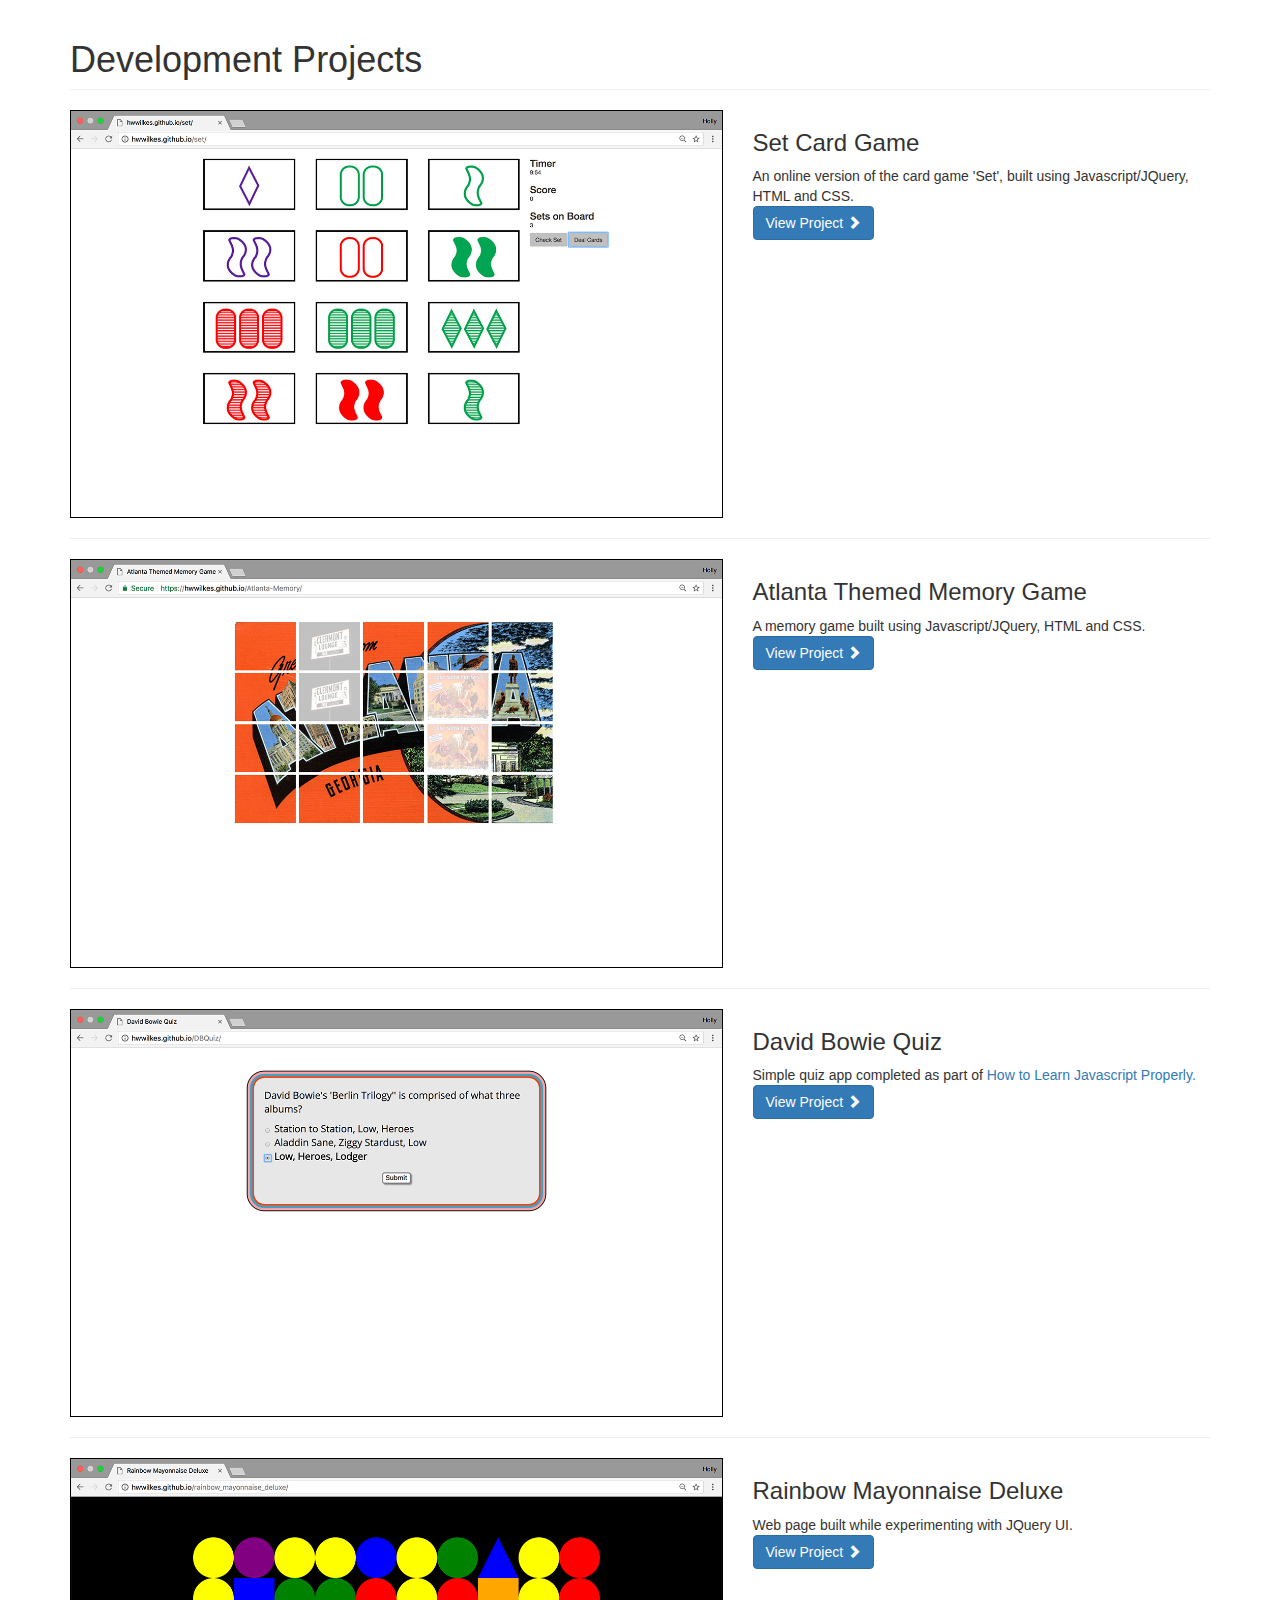
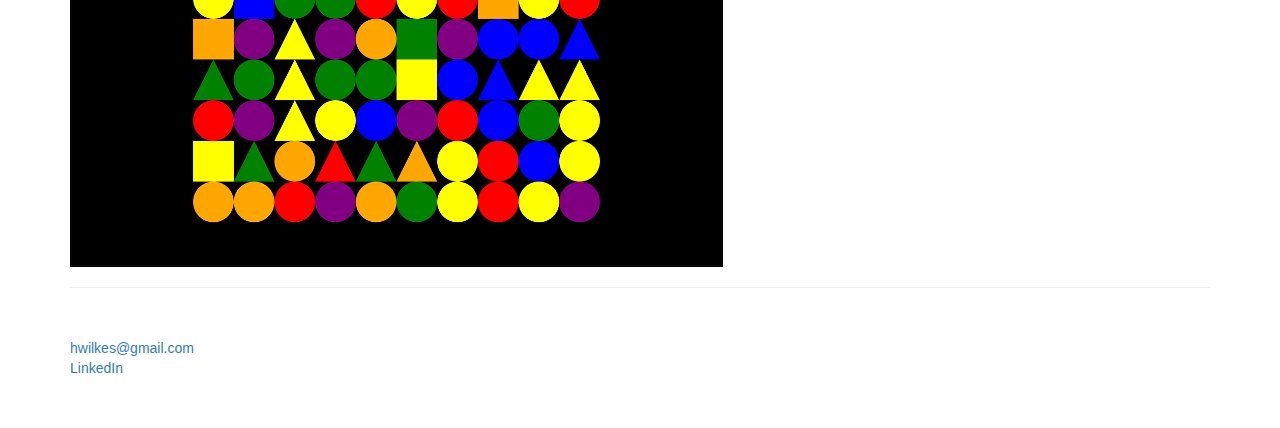
<file: index.html>
<!DOCTYPE html>
<html lang="en">

<head>

    <meta charset="utf-8">
    <meta http-equiv="X-UA-Compatible" content="IE=edge">
    <meta name="viewport" content="width=device-width, initial-scale=1">
    <meta name="description" content="">
    <meta name="author" content="">

    <title>Development Projects</title>

    <!-- Bootstrap Core CSS -->
    <link href="css/bootstrap.min.css" rel="stylesheet">

    <!-- Custom CSS -->
    <link href="css/1-col-portfolio.css" rel="stylesheet">

    <!-- HTML5 Shim and Respond.js IE8 support of HTML5 elements and media queries -->
    <!-- WARNING: Respond.js doesn't work if you view the page via file:// -->
    <!--[if lt IE 9]>
        <script src="https://oss.maxcdn.com/libs/html5shiv/3.7.0/html5shiv.js"></script>
        <script src="https://oss.maxcdn.com/libs/respond.js/1.4.2/respond.min.js"></script>
    <![endif]-->

    <!-- Google Analytics -->
    <script>
      (function(i,s,o,g,r,a,m){i['GoogleAnalyticsObject']=r;i[r]=i[r]||function(){
      (i[r].q=i[r].q||[]).push(arguments)},i[r].l=1*new Date();a=s.createElement(o),
      m=s.getElementsByTagName(o)[0];a.async=1;a.src=g;m.parentNode.insertBefore(a,m)
      })(window,document,'script','https://www.google-analytics.com/analytics.js','ga');

      ga('create', 'UA-102334538-1', 'auto');
      ga('send', 'pageview');

    </script>

</head>

<body>

    <!-- Navigation -->
    <!-- <nav class="navbar navbar-inverse navbar-fixed-top" role="navigation">
        <div class="container"> -->
            <!-- Brand and toggle get grouped for better mobile display -->
            <!-- <div class="navbar-header">
                <button type="button" class="navbar-toggle" data-toggle="collapse" data-target="#bs-example-navbar-collapse-1">
                    <span class="sr-only">Toggle navigation</span>
                    <span class="icon-bar"></span>
                    <span class="icon-bar"></span>
                    <span class="icon-bar"></span>
                </button>
                <a class="navbar-brand" href="#">Start Bootstrap</a>
            </div> -->
            <!-- Collect the nav links, forms, and other content for toggling -->
           <!--  <div class="collapse navbar-collapse" id="bs-example-navbar-collapse-1">
                <ul class="nav navbar-nav">
                    <li>
                        <a href="#">About</a>
                    </li>
                    <li>
                        <a href="#">Services</a>
                    </li>
                    <li>
                        <a href="#">Contact</a>
                    </li>
                </ul>
            </div> -->
            <!-- /.navbar-collapse -->
      <!--   </div> -->
        <!-- /.container -->
<!--     </nav> -->

    <!-- Page Content -->
    <div class="container">

        <!-- Page Heading -->
        <div class="row">
            <div class="col-lg-12">
                <h1 class="page-header">Development Projects
                </h1>
            </div>
        </div>
        <!-- /.row -->

        <!-- Project One -->
        <div class="row">
            <div class="col-md-7">
                <a href="#">
                    <img class="img-responsive" src="images/set.jpg" alt="">
                </a>
            </div>
            <div class="col-md-5">
                <h3>Set Card Game</h3>
                <p>An online version of the card game 'Set', built using Javascript/JQuery, HTML and CSS.</p>
                <a class="btn btn-primary" href="http://hwwilkes.github.io/set/">View Project <span class="glyphicon glyphicon-chevron-right"></span></a>
            </div>
        </div>
        <!-- /.row -->

        <hr>

        <!-- Project Two -->
        <div class="row">
            <div class="col-md-7">
                <a href="#">
                    <img class="img-responsive" src="images/atlMemory.png" alt="">
                </a>
            </div>
            <div class="col-md-5">
                <h3>Atlanta Themed Memory Game</h3>
                <p>A memory game built using Javascript/JQuery, HTML and CSS.</p>
                <a class="btn btn-primary" href="http://hwwilkes.github.io/Atlanta-Memory/">View Project <span class="glyphicon glyphicon-chevron-right"></span></a>
            </div>
        </div>
        <!-- /.row -->

        <hr>

        <!-- Project Three -->
        <div class="row">
            <div class="col-md-7">
                <a href="#">
                    <img class="img-responsive" src="images/dbQuiz.png" alt="">
                </a>
            </div>
            <div class="col-md-5">
                <h3>David Bowie Quiz</h3>
                <p>Simple quiz app completed as part of <a href="http://javascriptissexy.com/how-to-learn-javascript-properly/">How
                    to Learn Javascript Properly.</a></p>
                <a class="btn btn-primary" href="http://hwwilkes.github.io/DBQuiz">View Project <span class="glyphicon glyphicon-chevron-right"></span></a>
            </div>
        </div>
        <!-- /.row -->

        <hr>

        <!-- Project Four -->
        <div class="row">

            <div class="col-md-7">
                <a href="#">
                    <img class="img-responsive" src="images/rbowMayoDeluxe.png" alt="">
                </a>
            </div>
            <div class="col-md-5">
                <h3>Rainbow Mayonnaise Deluxe</h3>
                <p>Web page built while experimenting with JQuery UI.</p>
                <a class="btn btn-primary" href="http://hwwilkes.github.io/rainbow_mayonnaise_deluxe">View Project <span class="glyphicon glyphicon-chevron-right"></span></a>
            </div>
        </div>
        <!-- /.row -->

        <hr>

        <!-- Project Five -->
     <!--    <div class="row">
            <div class="col-md-7">
                <a href="#">
                    <img class="img-responsive" src="http://placehold.it/700x300" alt="">
                </a>
            </div>
            <div class="col-md-5">
                <h3>Project Five</h3>
                <h4>Subheading</h4>
                <p>Lorem ipsum dolor sit amet, consectetur adipisicing elit. Aliquid, quo, minima, inventore voluptatum saepe quos nostrum provident ex quisquam hic odio repellendus atque porro distinctio quae id laboriosam facilis dolorum.</p>
                <a class="btn btn-primary" href="#">View Project <span class="glyphicon glyphicon-chevron-right"></span></a>
            </div>
        </div> -->
        <!-- /.row -->

     <!--    <hr> -->

        <!-- Pagination -->
        <!-- <div class="row text-center">
            <div class="col-lg-12">
                <ul class="pagination">
                    <li>
                        <a href="#">&laquo;</a>
                    </li>
                    <li class="active">
                        <a href="#">1</a>
                    </li>
                    <li>
                        <a href="#">2</a>
                    </li>
                    <li>
                        <a href="#">3</a>
                    </li>
                    <li>
                        <a href="#">4</a>
                    </li>
                    <li>
                        <a href="#">5</a>
                    </li>
                    <li>
                        <a href="#">&raquo;</a>
                    </li>
                </ul>
            </div>
        </div> -->
        <!-- /.row -->

   <!--      <hr> -->

        <!-- Footer -->
        <footer>
            <div class="row">
                <div class="col-lg-12">
                    <p><a href="mailto:hwilkes@gmail.com">hwilkes@gmail.com</a></p>
                    <p><a href="https://www.linkedin.com/in/holly-wilkes-2b632987/">LinkedIn</a></p>
                </div>
            </div>
           <!--  /.row -->
        </footer>

    </div>
    <!-- /.container

    <!-- jQuery -->
    <script src="js/jquery.js"></script>

    <!-- Bootstrap Core JavaScript -->
    <script src="js/bootstrap.min.js"></script>

</body>

</html>
</file>
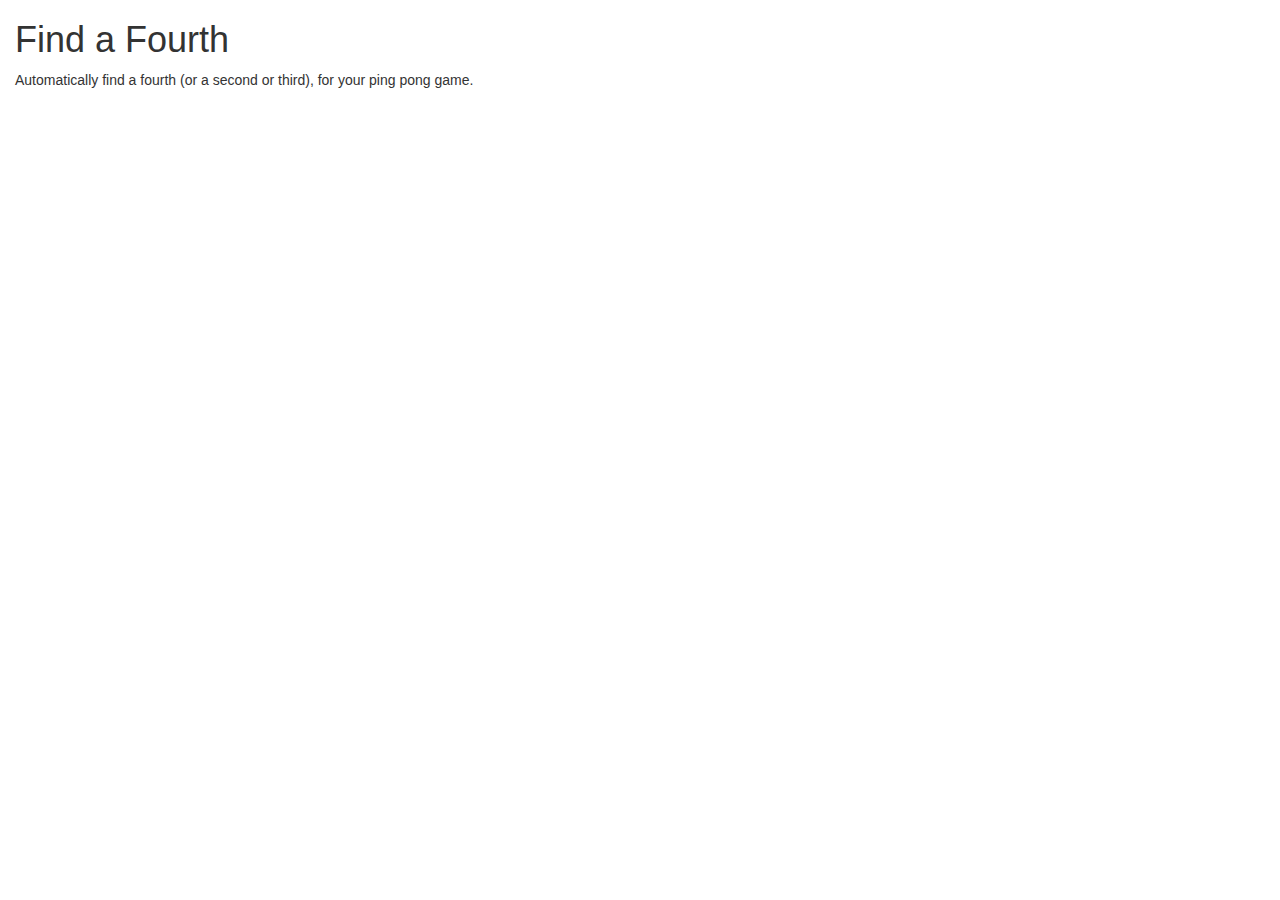
<file: boostraptest.html>
<!DOCTYPE html>
<html lang="en">
  <head>
    <meta charset="utf-8"> 
    <meta name="viewport" content="width=device-width, initial-scale=1">
	    <!-- Latest compiled and minified CSS -->
	<link rel="stylesheet" href="https://maxcdn.bootstrapcdn.com/bootstrap/3.3.7/css/bootstrap.min.css">

	<!-- jQuery library -->
	<script src="https://ajax.googleapis.com/ajax/libs/jquery/3.2.0/jquery.min.js"></script>

	<!-- Latest compiled JavaScript -->
	<script src="https://maxcdn.bootstrapcdn.com/bootstrap/3.3.7/js/bootstrap.min.js"></script>
  </head>
	<div class = "container-fluid">
		<h1>Find a Fourth</h1>
			<p>Automatically find a fourth (or a second or third), for your ping pong game.</p>
		</h1>
	</div>

</html>
</file>
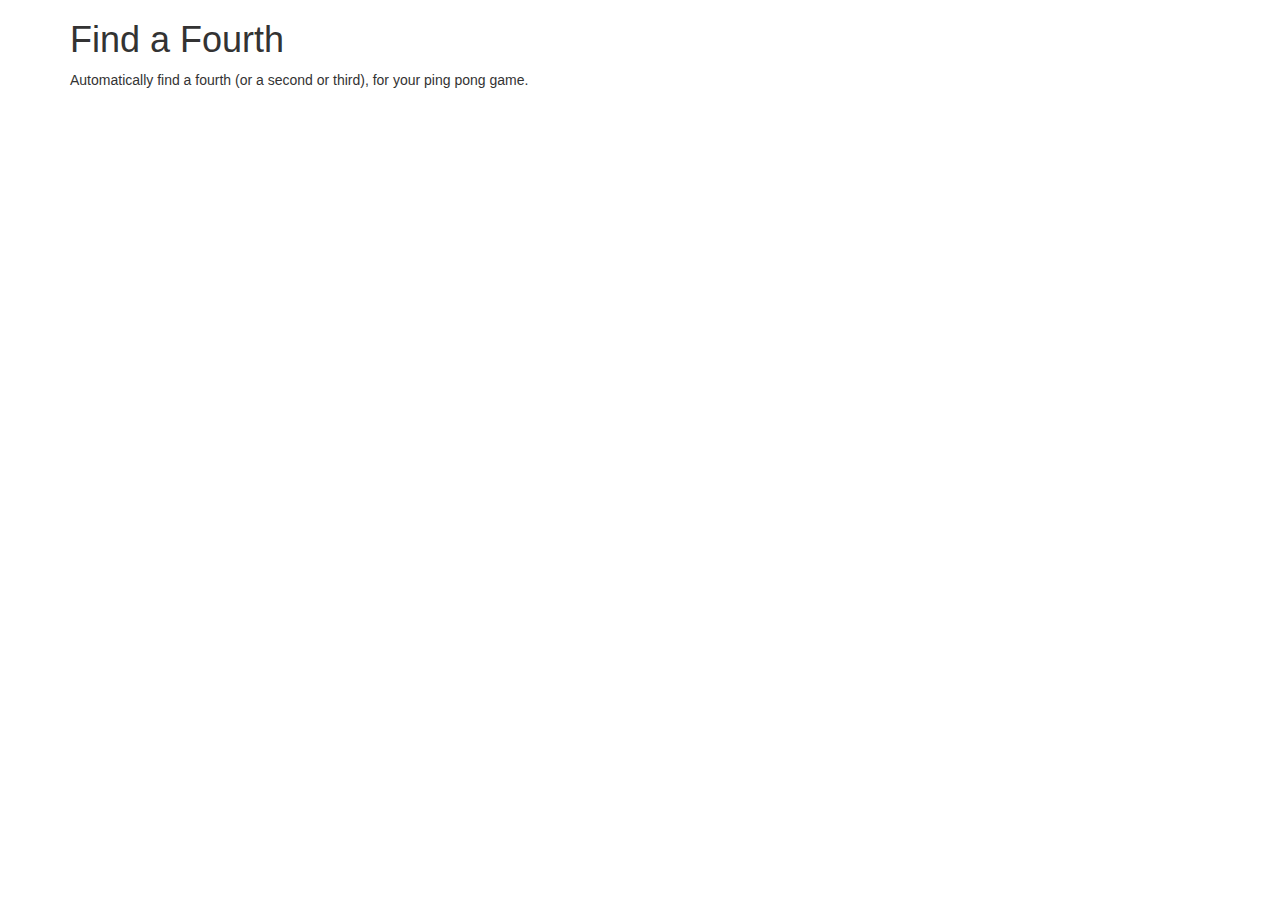
<file: bootsraptest.html>
<!DOCTYPE html>
<html lang="en">
  <head>
    <meta charset="utf-8"> 
    <meta name="viewport" content="width=device-width, initial-scale=1">
	    <!-- Latest compiled and minified CSS -->
	<link rel="stylesheet" href="https://maxcdn.bootstrapcdn.com/bootstrap/3.3.7/css/bootstrap.min.css">

	<!-- jQuery library -->
	<script src="https://ajax.googleapis.com/ajax/libs/jquery/3.2.0/jquery.min.js"></script>

	<!-- Latest compiled JavaScript -->
	<script src="https://maxcdn.bootstrapcdn.com/bootstrap/3.3.7/js/bootstrap.min.js"></script>
  </head>
	<div class = "container">
		<h1>Find a Fourth</h1>
			<p>Automatically find a fourth (or a second or third), for your ping pong game.</p>
		</h1>
	</div>

</html>
</file>
<file: css/1-col-portfolio.css>
/*!
 * Start Bootstrap - 1 Col Portfolio (http://startbootstrap.com/)
 * Copyright 2013-2016 Start Bootstrap
 * Licensed under MIT (https://github.com/BlackrockDigital/startbootstrap/blob/gh-pages/LICENSE)
 */

/*body {
    padding-top: 70px;  Required padding for .navbar-fixed-top. Remove if using .navbar-static-top. Change if height of navigation changes. 
}*/

footer {
    margin: 50px 0;
}

.img-responsive {
	border: solid 1px;
	border-color: black;
}

p {
	margin: 0px;
}
</file>
